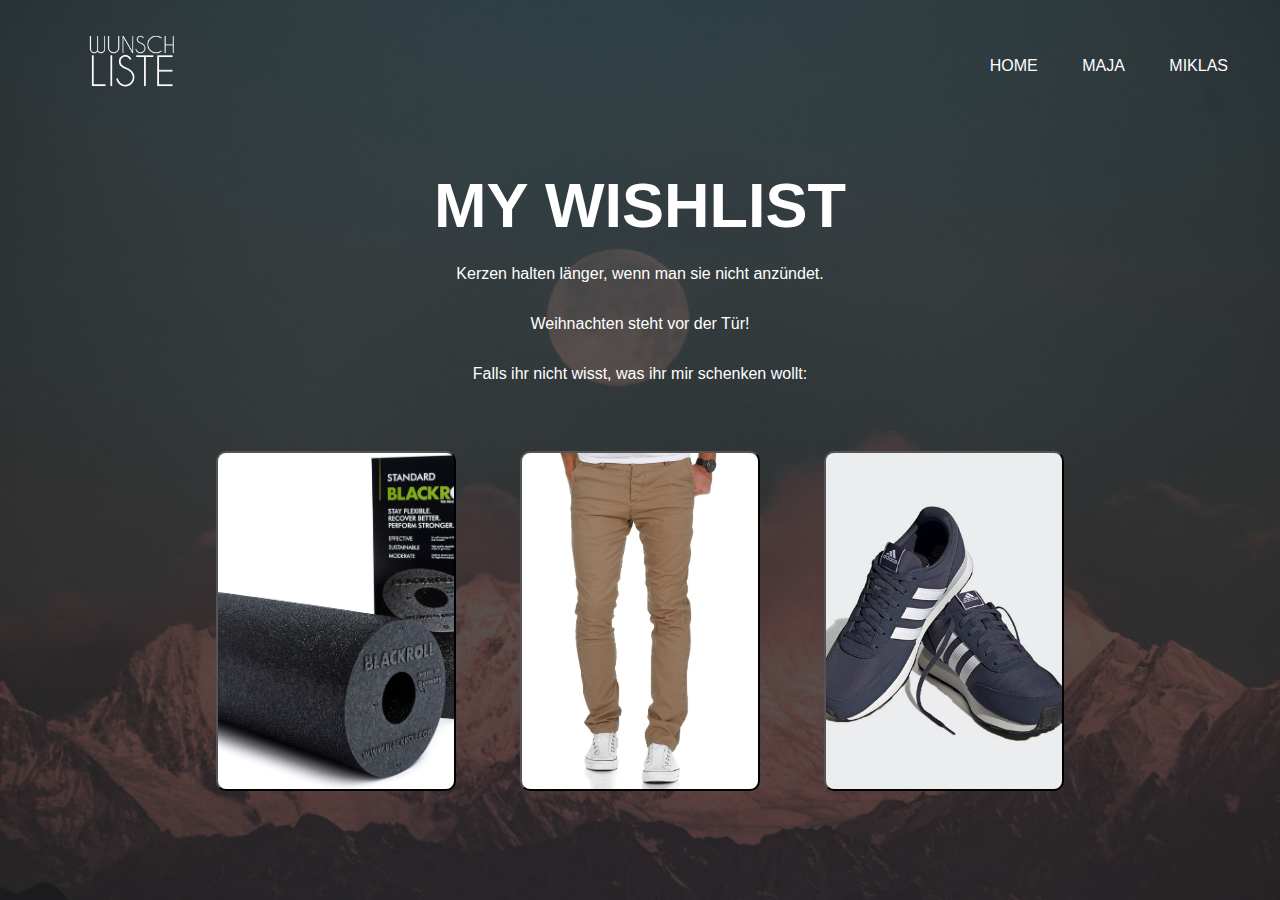
<file: miklas.html>
<html>
    <head>
        <title>my personal website</title>

        <!-- link: kreirt beziehungstyp "styesheet" zu css,
        gibt url des css-dokuments an-->
        <link rel="stylesheet" href="wishlistmik.css">
    </head>
    <body>

        <!-- div: erzeugt mit css formatierbaren bereich, 
        der über .name in css erreicht wird-->
        <div class="banner">
            <div class="navbar">
                <img src="img/logo.png" class="logo">

                <!--ul: unordered list-->
                <ul> 

                    <!-- li: item of a list / a: Hyperlink-->
                    <li><a href="index.html">Home</a></li>
                    <li><a href="maja.html">Maja</a></li>
                    <li><a href="miklas.html">Miklas</a></li>
                </ul>
            </div>
            
        </div>
        <div class="content">
            <h1>MY WISHLIST</h1>
            <p> Kerzen halten länger, wenn man sie nicht anzündet.
                <br> <br>
                Weihnachten steht vor der Tür!
                <br> <br>
                Falls ihr nicht wisst, was ihr mir schenken wollt:
                <br>
                <br>
            </p>
            <button class= "card card1" onclick="window.open('https://www.amazon.de/Faszienrolle-Fitness-Rolle-Selbstmassage-Massagerolle-funktionales/dp/B003BP5AGA/ref=sr_1_3_sspa?__mk_de_DE=%C3%85M%C3%85%C5%BD%C3%95%C3%91&crid=2MOOWQOUER7ZE&keywords=Faszienrolle&qid=1701003647&sprefix=faszienroll%2Caps%2C103&sr=8-3-spons&sp_csd=d2lkZ2V0TmFtZT1zcF9hdGY&th=1','_blank')" type="button"></button> 
            <button class= "card card2" onclick="window.open('https://www.otto.de/p/republix-chinohose-herren-regular-slim-hose-jeans-chino-S0O8N021/#variationId=S0O8N021GS55')" type="button"></button> 
            <button class= "card card3" onclick="window.open('https://www.otto.de/p/adidas-sportswear-run-60s-3-0-sneaker-C1719348054/#variationId=1719354676')" type="button"></button> 
        </div>
        

    </body>
</html>
</file>
<file: wishlistmik.css>
*{
    margin: 0;
    padding: 0;
    font-family: sans-serif;
}
.banner{
    width: 100%;
    height: 100vh;
    background-image: linear-gradient(rgba(0,0,0,0.65), rgba(0,0,0,0.65)), url(img/moon.jpg);
    background-size: cover;
    background-position: center;
}
.navbar{
    width: 95%;
    margin: auto;
    padding: 10px 0;
    display: flex;
    align-items: center;
    justify-content: space-between;
}
.logo{
    width: 200px;
    cursor: pointer;
}
.navbar ul li{
    list-style: none;
    display: inline-block;
    margin: 0 20px;
    position: relative;
}
.navbar ul li a{
    text-decoration: none;
    color: white;
    text-transform: uppercase;
}
.navbar ul li::after{
    content: "";
    height: 3px;
    width: 0;
    background: #009688;
    position: absolute;
    left: 0;
    bottom: -7px;
    transition: 0.4s;
}
.navbar ul li:hover::after{
    width:100%;
}
.content{
    width: 100%;
    position: absolute;
    top: 50%;
    transform: translateY(-50%);
    text-align: center;
    color: #fff;
}
.content h1{
    font-size: 63px;
    margin-top:80px;
}
.content p{
    margin: 20px auto;
    font-weight: 100;
    line-height: 25px;
}
button{
    width: 200px;
    padding: 15px 0;
    text-align: center;
    margin: 20px 10px;
    border-radius: 25px;
    font-weight: bold;
    background: transparent;
    cursor: pointer;
    position: relative;
    overflow: hidden;
}


.card{
    width:240px;
    height:340px;
    display:inline-block;
    border-radius:10px;
    padding:15px 25px;
    box-sizing: border-box;
    cursor:pointer;
    margin: 20px 30px;
    background-position:center;
    background-size: cover;
    transition:0.5s;
}
.card1{
    background-image: url(img/faszienrolle.jpg);
}

.card2{
    background-image: url(img/hose.jpg);
}

.card3{
    background-image: url(img/schuhe.jpg);
}
</file>
